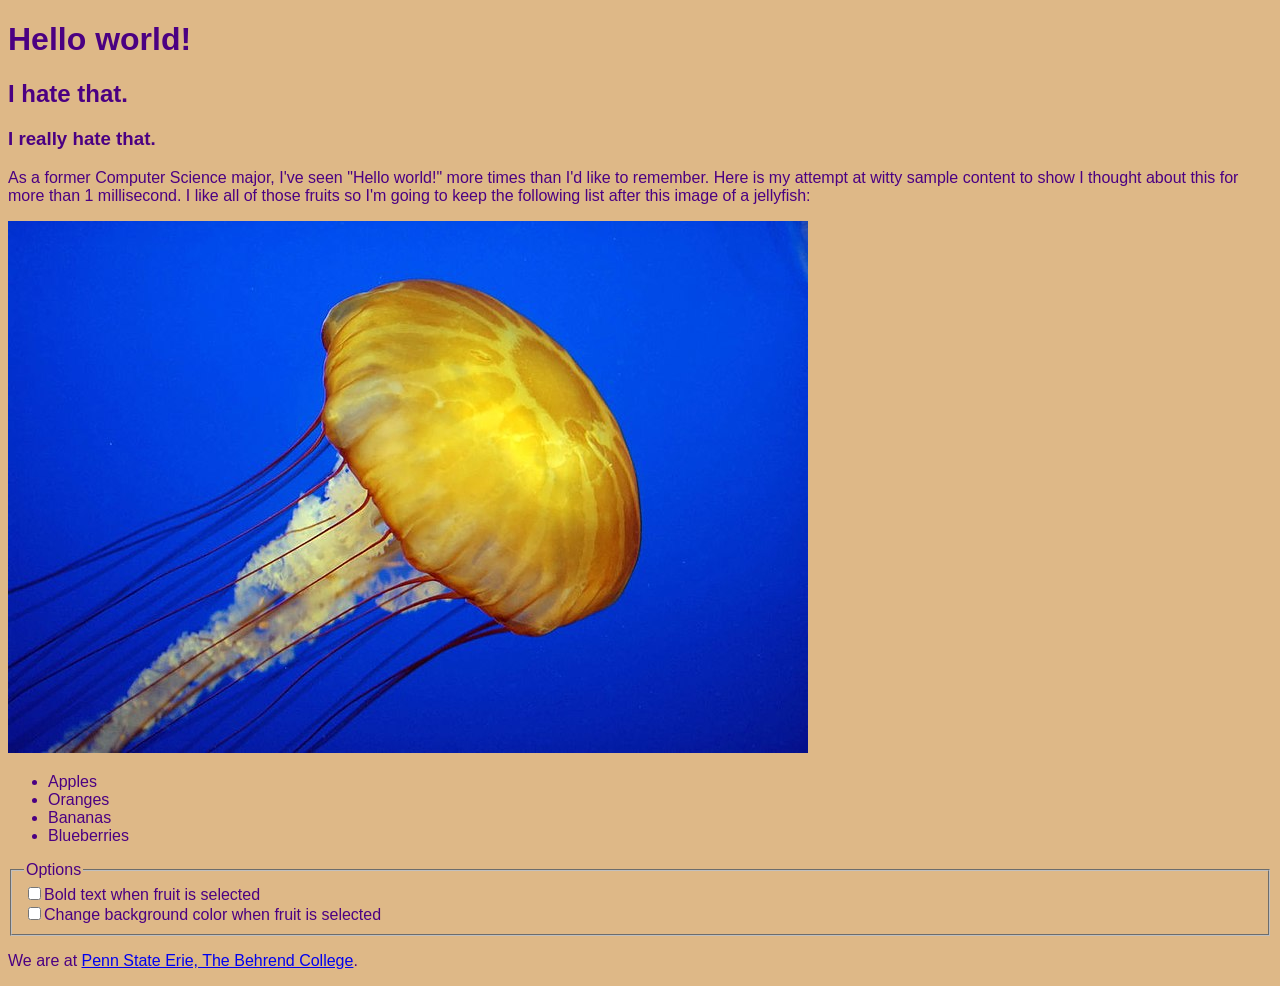
<file: docs/index.html>
<!DOCTYPE html>
<html xmlns="http://www.w3.org/1999/xhtml" lang="en">
    <head>
        <title>Michael Simons</title>
        <meta charset="UTF-8" />
        <meta name="author" content="Michael Simons" />
        <meta name="viewport" content="width=device-width, initial-scale=1.0" />
        <link rel="stylesheet" type="text/css" href="webstyle.css" />
        <script type="text/javascript" src="interact-ver2.js"></script>
    </head>
    <!--This page is published at https://mrs7068.github.io/DIGIT110/ -->
    <body id="body">
        <h1>Hello world!</h1>
        <h2>I hate that.</h2>
        <h3>I really hate that.</h3>
        <p>As a former Computer Science major, I've seen "Hello world!" more times than I'd like to
            remember. Here is my attempt at witty sample content to show I thought about this for
            more than 1 millisecond. I like all of those fruits so I'm going to keep the following
            list after this image of a jellyfish:</p>
        <img src="images/jellyfish.jpg" alt="image of a jellyfish" />
        <!--ebb: When pointing to images in your own repo, always use *relative* file associations: Here we are pointing to an images directory that's in the same
        folder as this HTML file we're editing. And we're going into the images folder to deliver the newt-mosaic4.png file inside. -->
        <ul>
            <li id="li0">Apples</li>
            <li id="li1">Oranges</li>
            <li id="li2">Bananas</li>
            <li id="li3">Blueberries</li>
        </ul>
        <fieldset>
            <legend>Options</legend>
            <label>
                <input type="checkbox" id="boldToggle"/>Bold text when fruit is selected
            </label>
            <br />
            <label>
                <input type="checkbox" id="colorToggle"/>Change background color when fruit is selected
            </label>
        </fieldset>
        <p>We are at <a href="https://behrend.psu.edu/">Penn State Erie, The Behrend
            College</a>.</p>
        <!--ebb: The <a> element above is showing how to make an *absolute* file association with a literal, full website address. 
            Only do this for pointing OUTSIDE your own repo. -->
    </body>
</html>
</file>
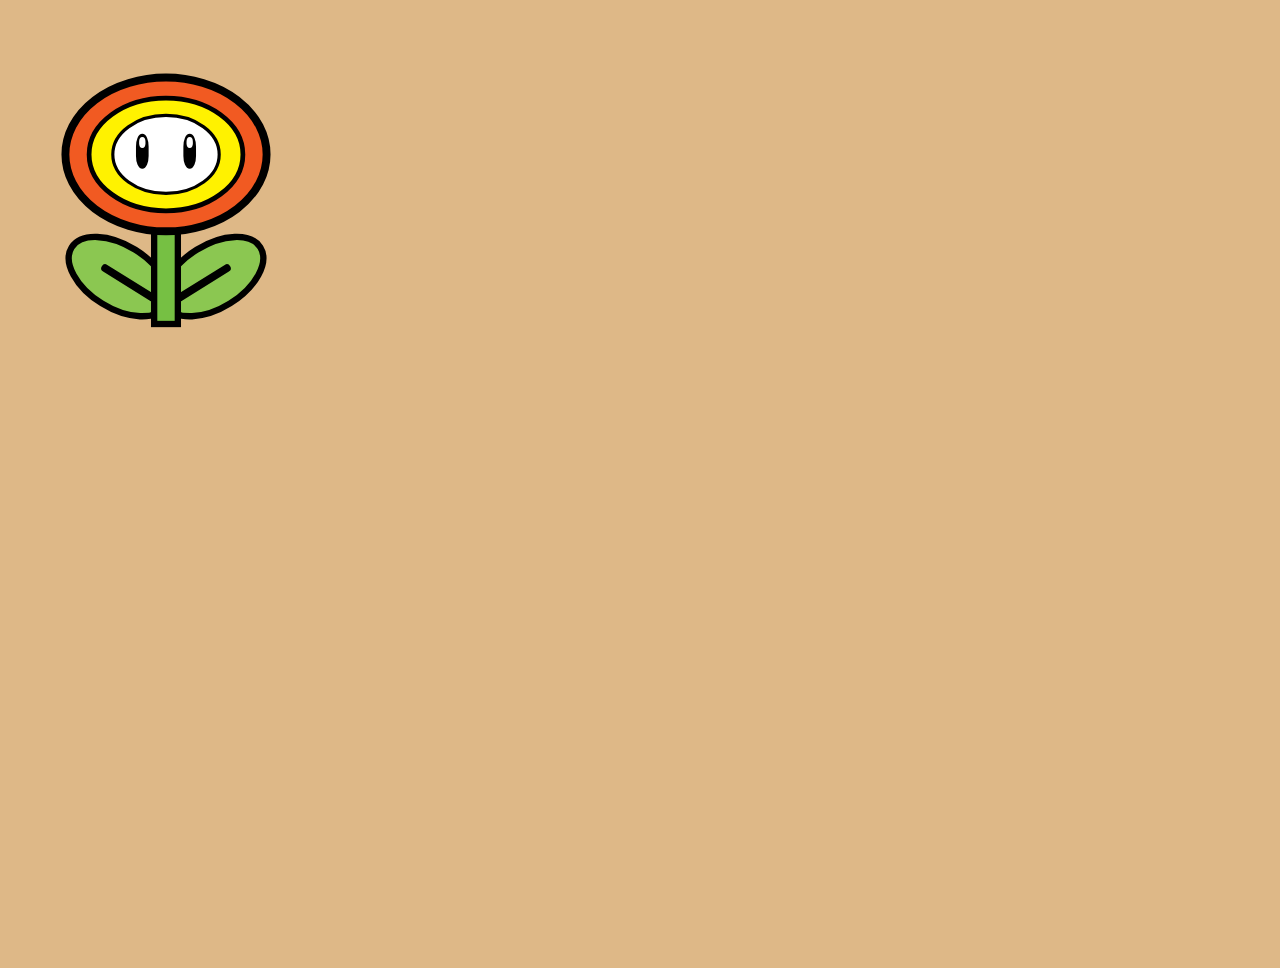
<file: docs/svg.html>
<!DOCTYPE html>
<html>
    <head>
        <meta charset="UTF-8" />
        <meta name="viewport" content="width=device-width, initial-scale=1" />
        <link rel="stylesheet" type="text/css" href="webstyle.css"/>
        <title>My Animated SVG</title>
    </head>
    <body>
        <svg xmlns="http://www.w3.org/2000/svg" viewBox="0 0 800 600">
            <desc>A fire flower from Nintendo's Mario Bros.</desc>
            <g>
                <!--Leaves group left-->
                <g transform="rotate(25 70 170)">
                    <ellipse cx="70" cy="170" rx="35" ry="20" fill="#8BC751" stroke="#000000" stroke-width="4"/>
                    <line x1="100" y1="170" x2="60" y2="170" stroke="#000000" stroke-width="5" stroke-linecap="round"/>
                    <animateTransform attributeName="transform" attributeType="XML" type="rotate" 
                        values="15 70 170; 35 70 170; 15 70 170" dur="3s" repeatCount="indefinite"/>
                </g>
                
                <!--Leaves group right-->
                <g transform="rotate(-25 130 170)">
                    <ellipse cx="130" cy="170" rx="35" ry="20" fill="#8BC751" stroke="#000000" stroke-width="4"/>
                    <line x1="100" y1="170" x2="140" y2="170" stroke="#000000" stroke-width="5" stroke-linecap="round"/>
                    <animateTransform attributeName="transform" attributeType="XML" type="rotate" 
                        values="-15 130 170; -35 130 170; -15 130 170" dur="3s" repeatCount="indefinite"/>
                </g>
                
                <!--Stem-->
                <rect x="92.5" y="115" width="15" height="85" fill="#76C043" stroke="#000000" stroke-width="4"/>
                
                <!--Orange oval (moves up with stem)-->
                <ellipse cx="100" cy="100" rx="60" ry="45" fill="#F15A22" stroke="#000000" stroke-width="5">
                    <animate attributeName="rx" values="60;65;60" dur="2s" repeatCount="indefinite"/>
                    <animate attributeName="ry" values="45;50;45" dur="2s" repeatCount="indefinite"/>
                    <animate attributeName="cy" values="100;90;100" dur="2s" repeatCount="indefinite"/>
                </ellipse>
                
                <!--Yellow oval (moves up with stem)-->
                <ellipse cx="100" cy="100" rx="45" ry="32" fill="#FFF200" stroke="#000000" stroke-width="3">
                    <animate attributeName="rx" values="45;50;45" dur="2s" repeatCount="indefinite"/>
                    <animate attributeName="ry" values="32;37;32" dur="2s" repeatCount="indefinite"/>
                    <animate attributeName="cy" values="100;90;100" dur="2s" repeatCount="indefinite"/>
                </ellipse>
                
                <!--White oval (moves up with stem)-->
                <ellipse cx="100" cy="100" rx="30" ry="21" fill="#FFFFFF" stroke="#000000" stroke-width="2">
                    <animate attributeName="rx" values="30;35;30" dur="2s" repeatCount="indefinite"/>
                    <animate attributeName="ry" values="21;26;21" dur="2s" repeatCount="indefinite"/>
                    <animate attributeName="cy" values="100;90;100" dur="2s" repeatCount="indefinite"/>
                </ellipse>
                
                <!--Eyes (move up with stem)-->
                <rect x="82" y="88" width="6" height="20" rx="7" ry="7" fill="#000000" stroke="#000000" stroke-width="2">
                    <animate attributeName="height" values="20;20;2;20" keyTimes="0;0.95;0.975;1" dur="4s" repeatCount="indefinite"/>
                    <animate attributeName="y" values="88;78;88" dur="2s" repeatCount="indefinite"/>
                </rect>
                <rect x="112" y="88" width="6" height="20" rx="7" ry="7" fill="#000000" stroke="#000000" stroke-width="2">
                    <animate attributeName="height" values="20;20;2;20" keyTimes="0;0.95;0.975;1" dur="4s" repeatCount="indefinite"/>
                    <animate attributeName="y" values="88;78;88" dur="2s" repeatCount="indefinite"/>
                </rect>
                
                <!--Eye highlights (move up with stem)-->
                <rect x="83" y="89" width="4" height="7" rx="3" ry="3" fill="#FFFFFF">
                    <animate attributeName="y" values="89;79;89" dur="2s" repeatCount="indefinite"/>
                </rect>
                <rect x="113" y="89" width="4" height="7" rx="3" ry="3" fill="#FFFFFF">
                    <animate attributeName="y" values="89;79;89" dur="2s" repeatCount="indefinite"/>
                </rect>
            </g>
        </svg>
    </body>
</html>
</file>
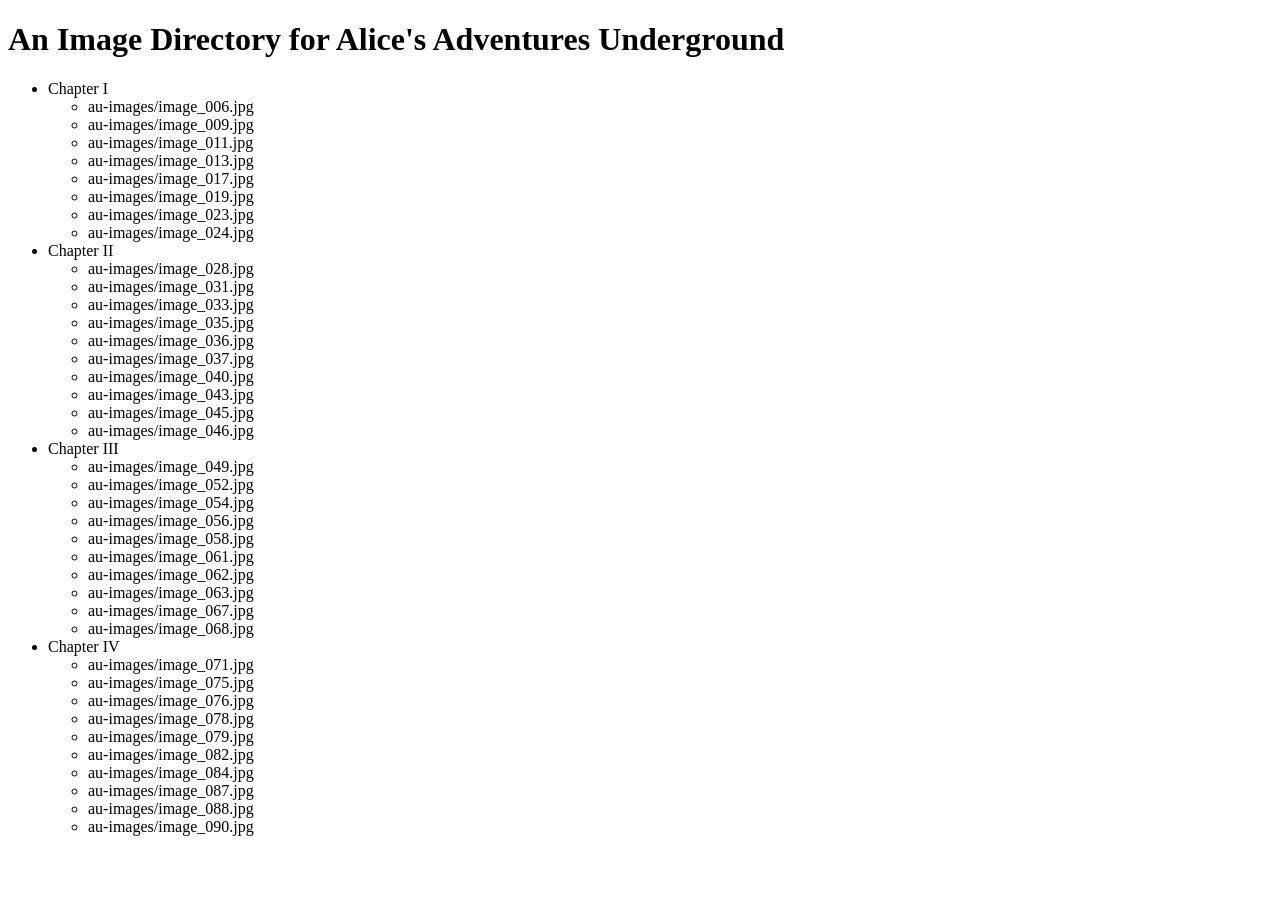
<file: Assignments/05-XSLT/simons_11-08_xslt-02/aliceout.html>
<!DOCTYPE html><html xmlns="http://www.w3.org/1999/xhtml">
   <head>
      <title>Image Directory for Alice's Adventures Underground</title>
   </head>
   <body>
      <h1>An Image Directory for Alice's Adventures Underground</h1>
      <ul class="outerList">
         <li> Chapter I 
            <ul>
               <li>au-images/image_006.jpg</li>
               <li>au-images/image_009.jpg</li>
               <li>au-images/image_011.jpg</li>
               <li>au-images/image_013.jpg</li>
               <li>au-images/image_017.jpg</li>
               <li>au-images/image_019.jpg</li>
               <li>au-images/image_023.jpg</li>
               <li>au-images/image_024.jpg</li>
            </ul>
         </li>
         <li> Chapter II 
            <ul>
               <li>au-images/image_028.jpg</li>
               <li>au-images/image_031.jpg</li>
               <li>au-images/image_033.jpg</li>
               <li>au-images/image_035.jpg</li>
               <li>au-images/image_036.jpg</li>
               <li>au-images/image_037.jpg</li>
               <li>au-images/image_040.jpg</li>
               <li>au-images/image_043.jpg</li>
               <li>au-images/image_045.jpg</li>
               <li>au-images/image_046.jpg</li>
            </ul>
         </li>
         <li> Chapter III 
            <ul>
               <li>au-images/image_049.jpg</li>
               <li>au-images/image_052.jpg</li>
               <li>au-images/image_054.jpg</li>
               <li>au-images/image_056.jpg</li>
               <li>au-images/image_058.jpg</li>
               <li>au-images/image_061.jpg</li>
               <li>au-images/image_062.jpg</li>
               <li>au-images/image_063.jpg</li>
               <li>au-images/image_067.jpg</li>
               <li>au-images/image_068.jpg</li>
            </ul>
         </li>
         <li> Chapter IV 
            <ul>
               <li>au-images/image_071.jpg</li>
               <li>au-images/image_075.jpg</li>
               <li>au-images/image_076.jpg</li>
               <li>au-images/image_078.jpg</li>
               <li>au-images/image_079.jpg</li>
               <li>au-images/image_082.jpg</li>
               <li>au-images/image_084.jpg</li>
               <li>au-images/image_087.jpg</li>
               <li>au-images/image_088.jpg</li>
               <li>au-images/image_090.jpg</li>
            </ul>
         </li>
      </ul>
   </body>
</html>
</file>
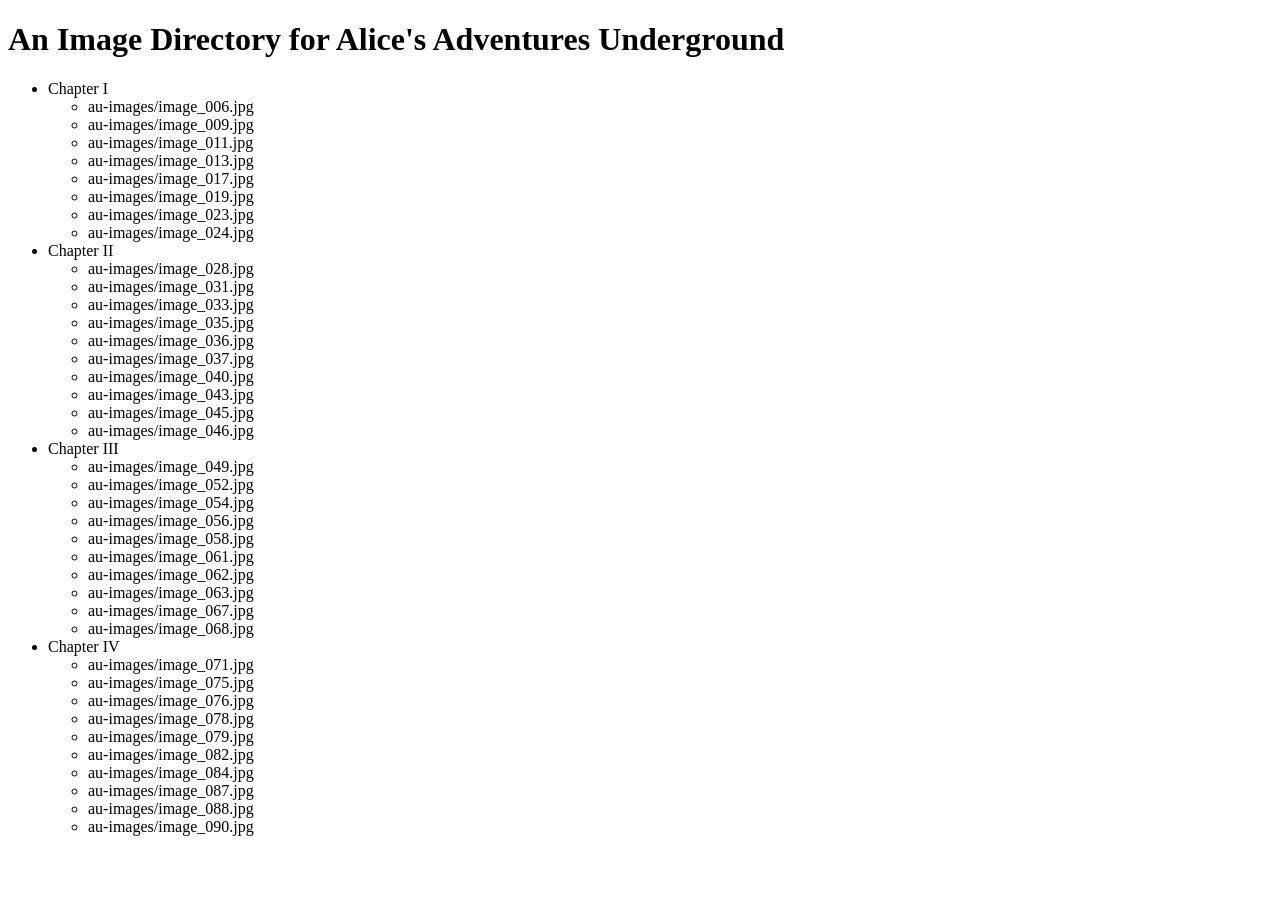
<file: Assignments/05-XSLT/simons_11-08_xslt-02/MYaliceout.html>
<!DOCTYPE html><html xmlns="http://www.w3.org/1999/xhtml">
   <head>
      <title>Image Directory for Alice's Adventures Underground</title>
   </head>
   <body>
      <h1>An Image Directory for Alice's Adventures Underground</h1>
      <ul class="outerList">
         <li> Chapter I 
            <ul class="sublist">
               <li>au-images/image_006.jpg</li>
               <li>au-images/image_009.jpg</li>
               <li>au-images/image_011.jpg</li>
               <li>au-images/image_013.jpg</li>
               <li>au-images/image_017.jpg</li>
               <li>au-images/image_019.jpg</li>
               <li>au-images/image_023.jpg</li>
               <li>au-images/image_024.jpg</li>
            </ul>
         </li>
         <li> Chapter II 
            <ul class="sublist">
               <li>au-images/image_028.jpg</li>
               <li>au-images/image_031.jpg</li>
               <li>au-images/image_033.jpg</li>
               <li>au-images/image_035.jpg</li>
               <li>au-images/image_036.jpg</li>
               <li>au-images/image_037.jpg</li>
               <li>au-images/image_040.jpg</li>
               <li>au-images/image_043.jpg</li>
               <li>au-images/image_045.jpg</li>
               <li>au-images/image_046.jpg</li>
            </ul>
         </li>
         <li> Chapter III 
            <ul class="sublist">
               <li>au-images/image_049.jpg</li>
               <li>au-images/image_052.jpg</li>
               <li>au-images/image_054.jpg</li>
               <li>au-images/image_056.jpg</li>
               <li>au-images/image_058.jpg</li>
               <li>au-images/image_061.jpg</li>
               <li>au-images/image_062.jpg</li>
               <li>au-images/image_063.jpg</li>
               <li>au-images/image_067.jpg</li>
               <li>au-images/image_068.jpg</li>
            </ul>
         </li>
         <li> Chapter IV 
            <ul class="sublist">
               <li>au-images/image_071.jpg</li>
               <li>au-images/image_075.jpg</li>
               <li>au-images/image_076.jpg</li>
               <li>au-images/image_078.jpg</li>
               <li>au-images/image_079.jpg</li>
               <li>au-images/image_082.jpg</li>
               <li>au-images/image_084.jpg</li>
               <li>au-images/image_087.jpg</li>
               <li>au-images/image_088.jpg</li>
               <li>au-images/image_090.jpg</li>
            </ul>
         </li>
      </ul>
   </body>
</html>
</file>
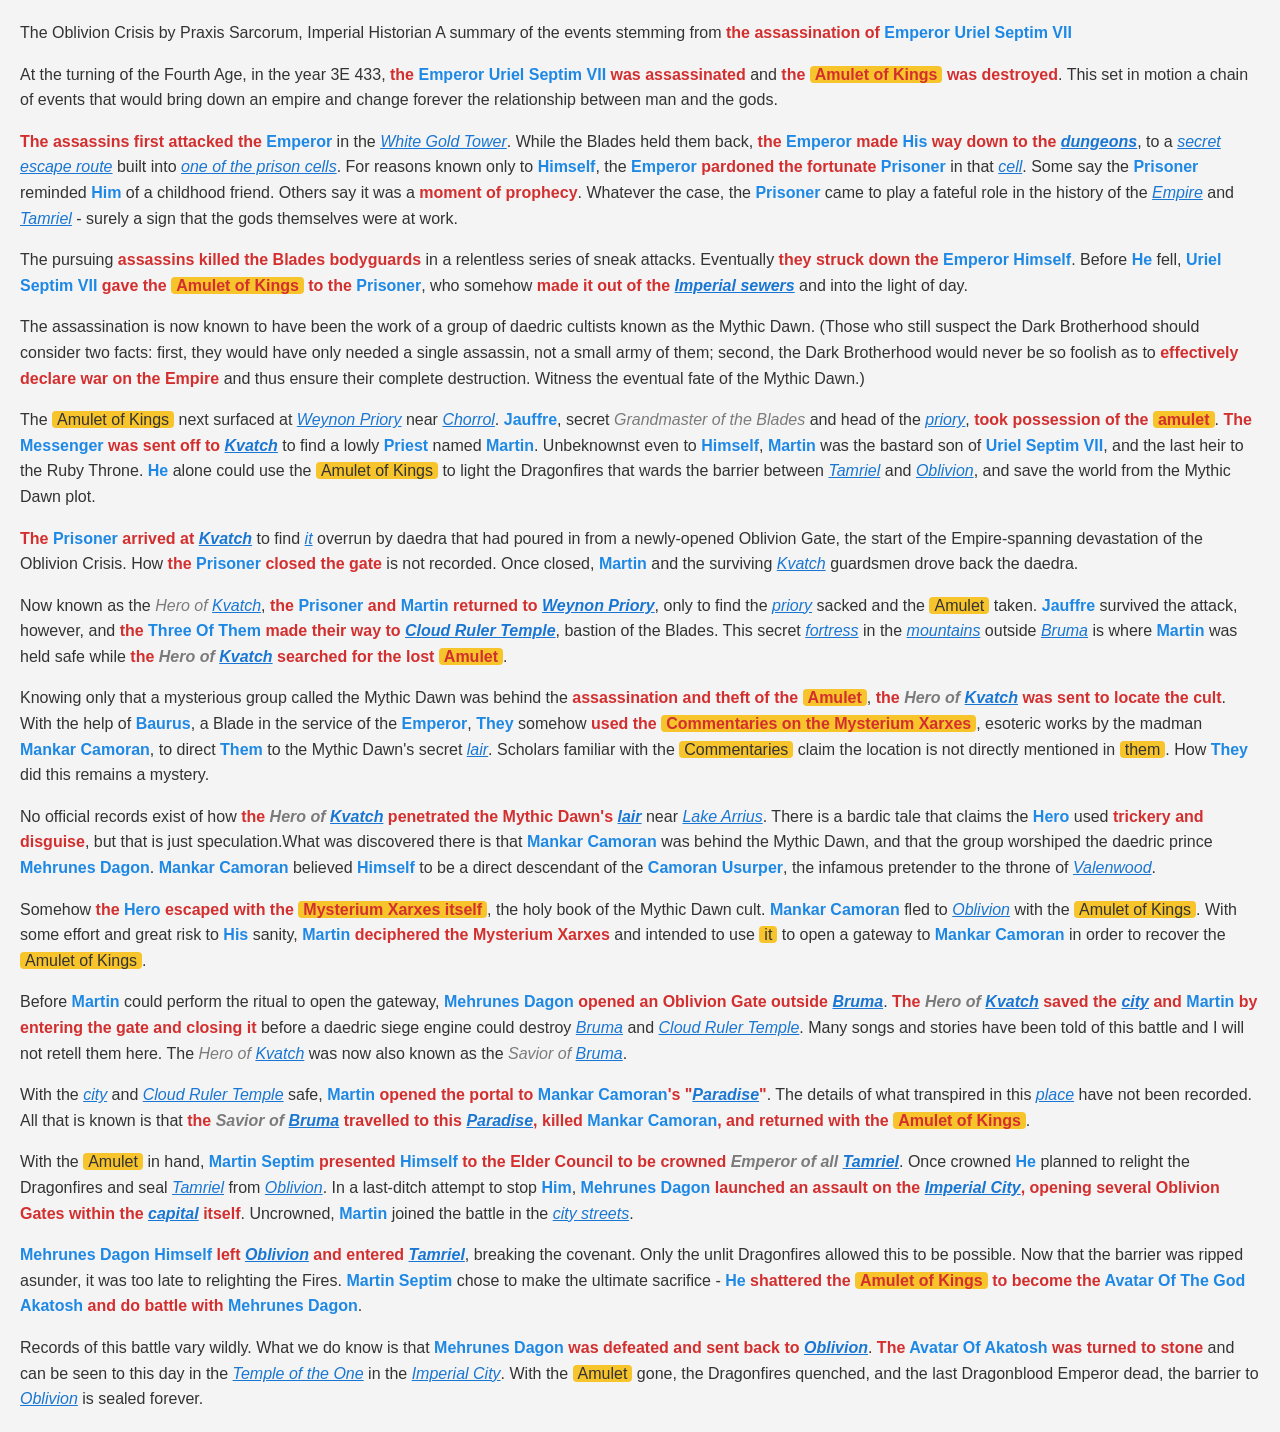
<file: Assignments/05-XSLT/simons_11-13_xslt-03/output.html>
<!DOCTYPE html><html xmlns="http://www.w3.org/1999/xhtml">
   <head>
      <title>Skyrim Legends - Oblivion Crisis</title>
      <link rel="stylesheet" type="text/css" href="style.css"/>
   </head>
   <body>
      
      
      <span class="character"></span>
      <span class="character"></span>
      <span class="character"></span>
      <span class="character"></span>
      <span class="character"></span>
      <span class="character"></span>
      <span class=""></span>
      <span class=""></span>
      <span class=""></span>
      <span class=""></span>
      <span class=""></span>
      
      
      The Oblivion Crisis
      by Praxis Sarcorum, Imperial Historian
      A summary of the events stemming from <strong>the assassination of <span class="character">Emperor Uriel Septim VII</span></strong>
      
      
      
      <p>At the turning of the Fourth Age, in the year 3E 433, <strong>the <span class="character">Emperor Uriel Septim VII</span> was
            assassinated</strong> and <strong>the <span class="QuestItem">Amulet of Kings</span>
            was destroyed</strong>. This set in motion a chain of events that would bring
         down an empire and change forever the relationship between man and the gods.</p>
      
      
      <p><strong>The <span class="evil">assassins</span> first attacked the
            <span class="character">Emperor</span></strong> in the
         <span class="location">White Gold Tower</span>. While the <span class="good">Blades</span> held <span class="evil">them</span> back,
         <strong>the <span class="character">Emperor</span> made <span class="character">his</span> way down to the
            <span class="location">dungeons</span></strong>, to a <span class="location">secret escape
            route</span> built into <span class="location">one of the prison cells</span>. For
         reasons known only to <span class="character">himself</span>, the <span class="character">Emperor</span>
         <strong>pardoned the fortunate <span class="character">prisoner</span></strong> in that <span class="location">cell</span>. Some say the
         <span class="character">prisoner</span> reminded <span class="character">him</span> of a childhood friend. Others say it was a <strong>moment of
            prophecy</strong>. Whatever the case, the <span class="character">prisoner</span> came to play a fateful role in the history of the
         <span class="location">Empire</span> and <span class="location">Tamriel</span> - surely a sign that
         the gods themselves were at work.</p>
      
      
      <p>The pursuing <strong><span class="evil">assassins</span> killed the
            <span class="good">Blades</span> bodyguards</strong> in a relentless
         series of sneak attacks. Eventually <strong><span class="evil">they</span>
            struck down the <span class="character">Emperor</span>
            <span class="character">himself</span></strong>. Before <span class="character">he</span> fell, <strong><span class="character">Uriel Septim VII</span> gave the <span class="QuestItem">Amulet of Kings</span> to
            the <span class="character">prisoner</span></strong>, who somehow
         <strong>made it out of the <span class="location">Imperial sewers</span></strong> and
         into the light of day.</p>
      
      
      <p>The assassination is now known to have been the work of a group of <span class="evil">daedric cultists</span> known as the <span class="evil">Mythic Dawn</span>. (Those who still suspect the <span class="neutral">Dark Brotherhood</span> should consider two facts: first, they would have only
         needed a single assassin, not a small army of them; second, the <span class="neutral">Dark Brotherhood</span> would never be so foolish as to
         <strong>effectively declare war on the Empire</strong> and thus ensure their
         complete destruction. Witness the eventual fate of the <span class="evil">Mythic
            Dawn</span>.)</p>
      
      
      
      
      <p>The <span class="QuestItem">Amulet of Kings</span> next surfaced at <span class="location">Weynon
            Priory</span> near <span class="location">Chorrol</span>. <span class="character">Jauffre</span>, secret <em>Grandmaster of the
            <span class="good">Blades</span></em> and head of the
         <span class="location">priory</span>, <strong>took possession of the
            <span class="QuestItem">amulet</span></strong>. <strong>The <span class="character">messenger</span> was sent off to <span class="location">Kvatch</span></strong> to find a lowly <span class="character">priest</span> named <span class="character">Martin</span>.
         Unbeknownst even to <span class="character">himself</span>, <span class="character">Martin</span> was the bastard son of <span class="character">Uriel Septim VII</span>, and the last heir to the Ruby
         Throne. <span class="character">He</span> alone could use the
         <span class="QuestItem">Amulet of Kings</span> to light the Dragonfires that wards the
         barrier between <span class="location">Tamriel</span> and <span class="location">Oblivion</span>, and save
         the world from the <span class="evil">Mythic Dawn</span> plot.</p>
      
      
      <p><strong>The <span class="character">prisoner</span> arrived at <span class="location">Kvatch</span></strong> to find <span class="location">it</span> overrun by <span class="evil">daedra</span> that had poured in
         from a newly-opened Oblivion Gate, the start of the Empire-spanning devastation of
         the
         Oblivion Crisis. How <strong>the <span class="character">prisoner</span> closed
            the gate</strong> is not recorded. Once closed, <span class="character">Martin</span> and the surviving <span class="location">Kvatch</span>
         <span class="good">guardsmen</span> drove back the <span class="evil">daedra</span>.</p>
      
      
      <p>Now known as the <em>Hero of <span class="location">Kvatch</span></em>, <strong>the <span class="character">prisoner</span> and <span class="character">Martin</span>
            returned to <span class="location">Weynon Priory</span></strong>, only to find the
         <span class="location">priory</span> sacked and the <span class="QuestItem">Amulet</span> taken.
         <span class="character">Jauffre</span> survived the attack, however, and
         <strong>the <span class="character">three of them</span>
            made their way to <span class="location">Cloud Ruler Temple</span></strong>, bastion of
         the <span class="good">Blades</span>. This secret <span class="location">fortress</span> in
         the <span class="location">mountains</span> outside <span class="location">Bruma</span> is
         where <span class="character">Martin</span> was held safe while
         <strong>the <em>Hero of <span class="location">Kvatch</span></em> searched for the lost
            <span class="QuestItem">Amulet</span></strong>.</p>
      
      
      <p>Knowing only that a mysterious group called the <span class="evil">Mythic
            Dawn</span> was behind the <strong>assassination and theft of the
            <span class="QuestItem">Amulet</span></strong>, <strong>the <em>Hero of <span class="location">Kvatch</span></em> was sent to locate
            the <span class="evil">cult</span></strong>. With the help of
         <span class="character">Baurus</span>, a <span class="good">Blade</span> in the
         service of the <span class="character">Emperor</span>, <span class="character">they</span> somehow <strong>used the
            <span class="QuestItem">Commentaries on the Mysterium Xarxes</span></strong>,
         esoteric works by the madman <span class="character">Mankar Camoran</span>,
         to direct <span class="character">them</span> to the <span class="evil">Mythic Dawn</span>'s secret <span class="location">lair</span>. Scholars
         familiar with the <span class="QuestItem">Commentaries</span> claim the location is not directly
         mentioned in <span class="QuestItem">them</span>. How <span class="character">they</span> did this remains a mystery.</p>
      
      
      <p>No official records exist of how <strong>the <em>Hero of
               <span class="location">Kvatch</span></em> penetrated the <span class="evil">Mythic Dawn</span>'s <span class="location">lair</span></strong>
         near <span class="location">Lake Arrius</span>. There is a bardic tale that claims the <span class="character">Hero</span> used <strong>trickery and disguise</strong>, but
         that is just speculation.What was discovered there is that <span class="character">Mankar Camoran</span> was behind the <span class="evil">Mythic Dawn</span>, and that the <span class="evil">group</span> worshiped the daedric prince <span class="character">Mehrunes Dagon</span>. <span class="character">Mankar
            Camoran</span> believed <span class="character">himself</span> to
         be a direct descendant of the <span class="character">Camoran Usurper</span>, the infamous
         pretender to the throne of <span class="location">Valenwood</span>.</p>
      
      
      <p>Somehow <strong>the <span class="character">Hero</span> escaped with the
            <span class="QuestItem">Mysterium Xarxes itself</span></strong>, the holy book of
         the <span class="evil">Mythic Dawn cult</span>. <span class="character">Mankar Camoran</span> fled to <span class="location">Oblivion</span> with the
         <span class="QuestItem">Amulet of Kings</span>. With some effort and great risk to
         <span class="character">his</span> sanity, <strong><span class="character">Martin</span> deciphered the Mysterium
            Xarxes</strong> and intended to use <span class="QuestItem">it</span> to open a gateway
         to <span class="character">Mankar Camoran</span> in order to recover the
         <span class="QuestItem">Amulet of Kings</span>.</p>
      
      
      <p>Before <span class="character">Martin</span> could perform the ritual
         to open the gateway, <strong><span class="character">Mehrunes
               Dagon</span> opened an Oblivion Gate outside <span class="location">Bruma</span></strong>. <strong>The <em>Hero of
               <span class="location">Kvatch</span></em> saved the <span class="location">city</span> and <span class="character">Martin</span>
            by entering the gate and closing it</strong> before a <span class="evil">daedric siege engine</span> could destroy <span class="location">Bruma</span>
         and <span class="location">Cloud Ruler Temple</span>. Many songs and stories have been told of
         this battle and I will not retell them here. The <em>Hero of <span class="location">Kvatch</span></em> was now also known as the <em>Savior of <span class="location">Bruma</span></em>.</p>
      
      
      <p>With the <span class="location">city</span> and <span class="location">Cloud Ruler
            Temple</span> safe, <strong><span class="character">Martin</span>
            opened the portal to <span class="character">Mankar Camoran</span>'s
            "<span class="location">Paradise</span>"</strong>. The details of what transpired in
         this <span class="location">place</span> have not been recorded. All that is known is that
         <strong>the <em>Savior of <span class="location">Bruma</span></em> travelled to this <span class="location">Paradise</span>,
            killed <span class="character">Mankar Camoran</span>, and returned with
            the <span class="QuestItem">Amulet of Kings</span></strong>.</p>
      
      
      <p>With the <span class="QuestItem">Amulet</span> in hand, <strong><span class="character">Martin Septim</span> presented <span class="character">himself</span> to the <span class="good">Elder
               Council</span> to be crowned <em>Emperor of all
               <span class="location">Tamriel</span></em></strong>. Once crowned <span class="character">he</span> planned to relight the Dragonfires and seal
         <span class="location">Tamriel</span> from <span class="location">Oblivion</span>. In a last-ditch
         attempt to stop <span class="character">him</span>, <strong><span class="character">Mehrunes Dagon</span> launched an assault on the
            <span class="location">Imperial City</span>, opening several Oblivion Gates
            within the <span class="location">capital</span> itself</strong>. Uncrowned,
         <span class="character">Martin</span> joined the battle in the <span class="location">city streets</span>.</p>
      
      
      <p><strong><span class="character">Mehrunes Dagon himself</span>
            left <span class="location">Oblivion</span> and entered
            <span class="location">Tamriel</span></strong>, breaking the covenant. Only the unlit
         Dragonfires allowed this to be possible. Now that the barrier was ripped asunder,
         it was
         too late to relighting the Fires. <span class="character">Martin
            Septim</span> chose to make the ultimate sacrifice - <strong><span class="character">he</span> shattered the <span class="QuestItem">Amulet of
               Kings</span> to become the <span class="character">avatar of the god
               Akatosh</span> and do battle with <span class="character">Mehrunes
               Dagon</span></strong>.</p>
      
      
      <p>Records of this battle vary wildly. What we do know is that
         <strong><span class="character">Mehrunes Dagon</span> was
            defeated and sent back to <span class="location">Oblivion</span></strong>.
         <strong>The <span class="character">avatar of Akatosh</span> was
            turned to stone</strong> and can be seen to this day in the <span class="location">Temple of
            the One</span> in the <span class="location">Imperial City</span>. With the
         <span class="QuestItem">Amulet</span> gone, the Dragonfires quenched, and the last
         Dragonblood Emperor dead, the barrier to <span class="location">Oblivion</span> is sealed
         forever.</p>
      
      </body>
</html>
</file>
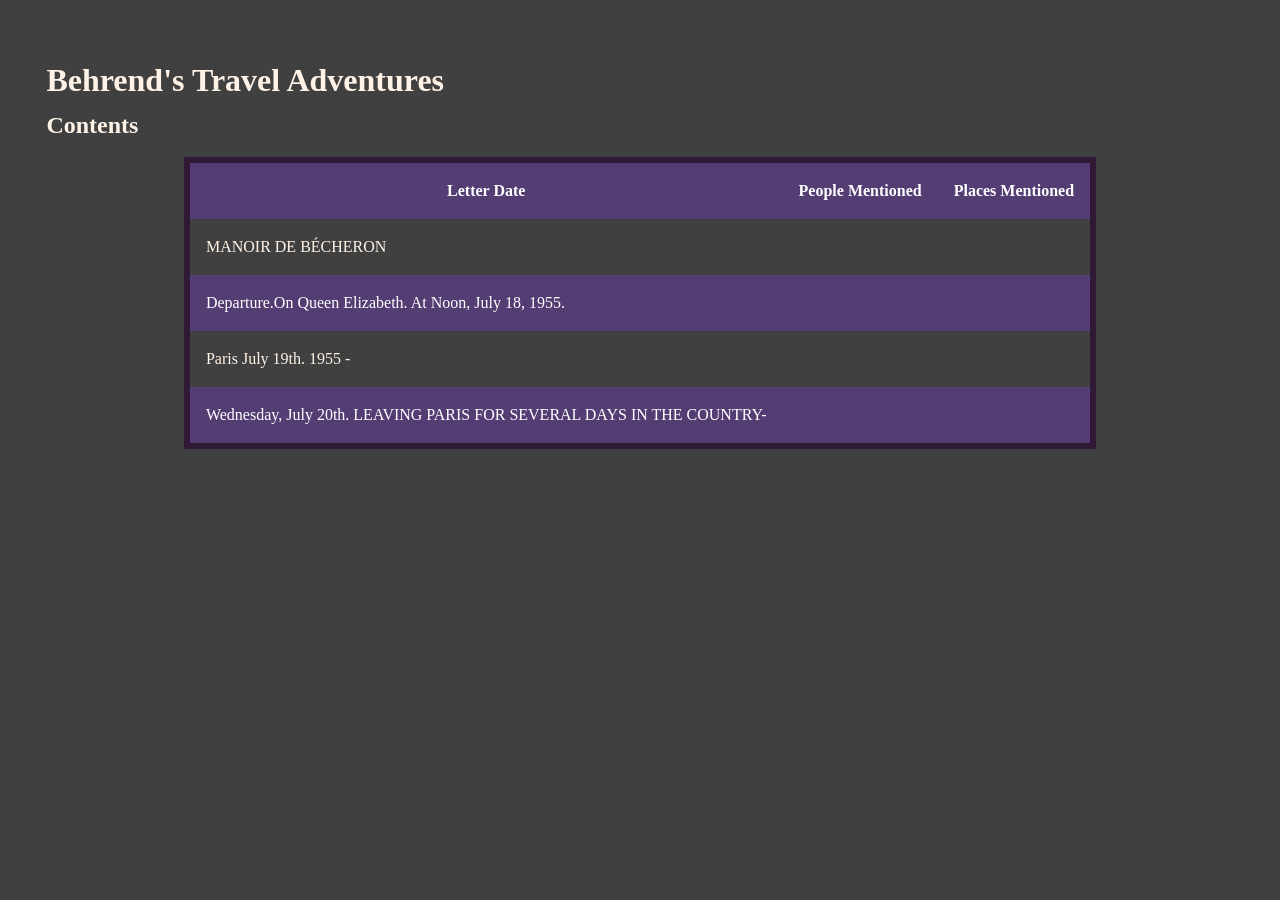
<file: Assignments/05-XSLT/simons_11-18_xslt-04/web-out/lettersOut.html>
<!DOCTYPE html><html xmlns="http://www.w3.org/1999/xhtml">
   <head>
      <title>Behrend Travel Letters</title>
      <meta name="viewport" content="width=device-width, initial-scale=1.0"/>
      <link rel="stylesheet" type="text/css" href="style.css"/>
   </head>
   <body>
      <h1>Behrend's Travel Adventures</h1>
      <section id="toc">
         <h2>Contents</h2>
         <table>
            <tr>
               <th>Letter Date</th>
               <th>People Mentioned</th>
               <th>Places Mentioned</th>
            </tr>
            <tr>
               <td>MANOIR DE BÉCHERON</td>
               <td></td>
               <td></td>
            </tr>
            <tr>
               <td>Departure.On Queen Elizabeth. At Noon, July 18, 1955.</td>
               <td></td>
               <td></td>
            </tr>
            <tr>
               <td>Paris July 19th. 1955 - </td>
               <td></td>
               <td></td>
            </tr>
            <tr>
               <td>Wednesday, July 20th. LEAVING PARIS FOR SEVERAL DAYS IN THE COUNTRY-
                  </td>
               <td></td>
               <td></td>
            </tr>
         </table>
      </section>
      <section id="fulltext">
         <section class="readingView"></section>
         <section class="readingView"></section>
         <section class="readingView"></section>
         <section class="readingView"></section>
      </section>
   </body>
</html>
</file>
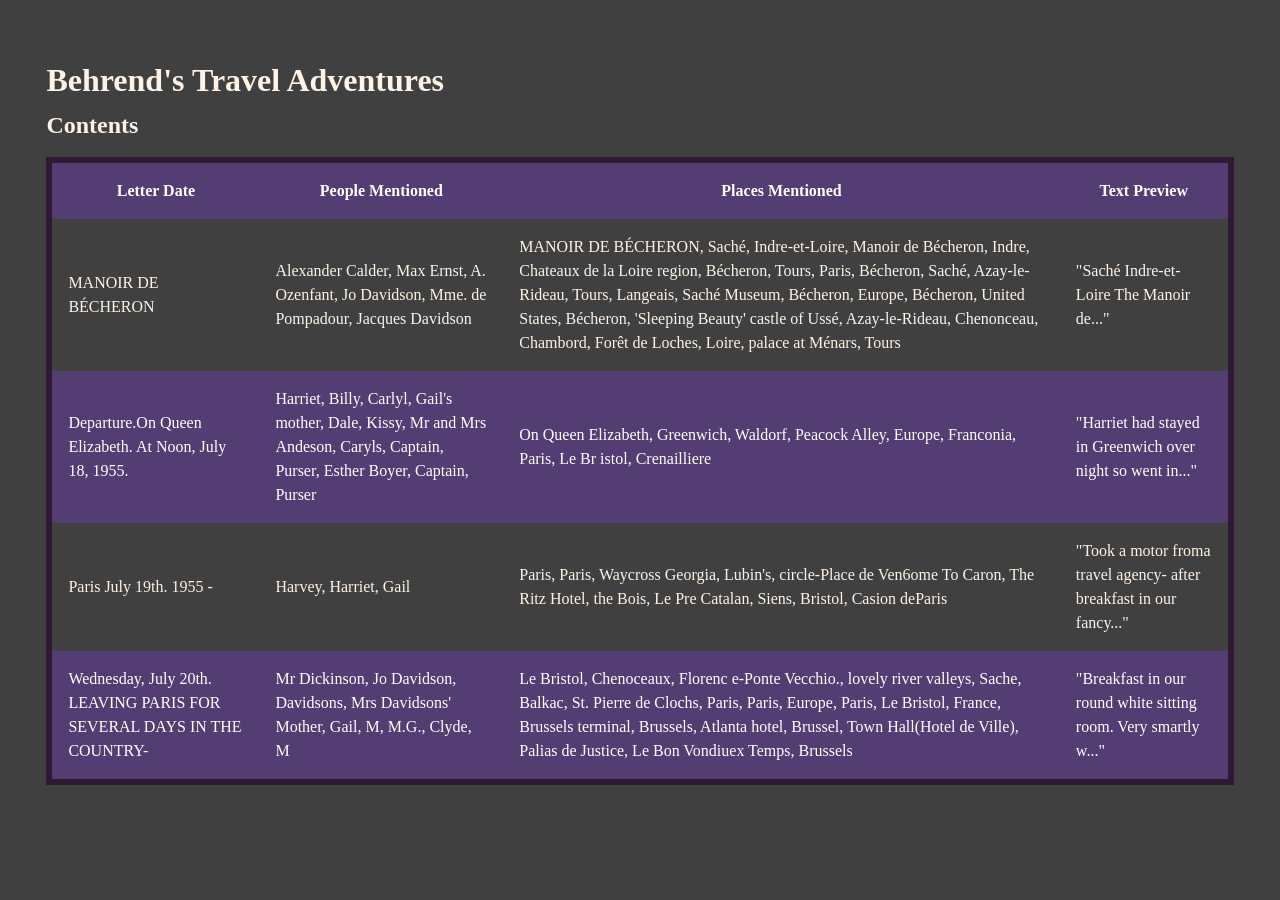
<file: Assignments/05-XSLT/simons_11-18_xslt-04/web-out/MYlettersOut.html>
<!DOCTYPE html><html xmlns="http://www.w3.org/1999/xhtml">
   <head>
      <title>Behrend Travel Letters</title>
      <meta name="viewport" content="width=device-width, initial-scale=1.0"/>
      <link rel="stylesheet" type="text/css" href="style.css"/>
   </head>
   <body>
      <h1>Behrend's Travel Adventures</h1>
      <section id="toc">
         <h2>Contents</h2>
         <table>
            <tr>
               <th>Letter Date</th>
               <th>People Mentioned</th>
               <th>Places Mentioned</th>
               <th>Text Preview</th>
            </tr>
            <tr>
               <td>MANOIR DE BÉCHERON</td>
               <td>Alexander Calder, Max 
                  Ernst, A. Ozenfant, Jo Davidson, Mme. de Pompadour, Jacques Davidson</td>
               <td>MANOIR DE BÉCHERON, Saché, Indre-et-Loire, Manoir de Bécheron, Indre, Chateaux de
                  la Loire region, Bécheron, Tours, Paris, Bécheron, Saché, Azay-le-Rideau, Tours, Langeais,
                  Saché Museum, Bécheron, Europe, Bécheron, United States, Bécheron, 'Sleeping Beauty'
                  castle of Ussé, Azay-le-Rideau, Chenonceau, Chambord, Forêt de Loches, Loire, palace
                  at Ménars, Tours</td>
               <td>"Saché Indre-et-Loire The Manoir de..."</td>
            </tr>
            <tr>
               <td>Departure.On Queen Elizabeth. At Noon, July 18, 1955.</td>
               <td>Harriet, Billy, Carlyl, Gail's mother, Dale, Kissy, Mr and Mrs Andeson, Caryls, Captain,
                  Purser, Esther Boyer, Captain, Purser</td>
               <td>On Queen Elizabeth, Greenwich, Waldorf, Peacock Alley, Europe, Franconia, Paris, Le
                  Br istol, Crenailliere</td>
               <td>"Harriet had stayed in Greenwich over night so went in..."</td>
            </tr>
            <tr>
               <td>Paris July 19th. 1955 - </td>
               <td>Harvey, Harriet, Gail</td>
               <td>Paris, Paris, Waycross Georgia, Lubin's, circle-Place
                  de Ven6ome To Caron, The Ritz Hotel, the Bois, Le Pre Catalan, Siens, Bristol, Casion
                  deParis</td>
               <td>"Took a motor froma travel agency- after breakfast in our fancy..."</td>
            </tr>
            <tr>
               <td>Wednesday, July 20th. LEAVING PARIS FOR SEVERAL DAYS IN THE COUNTRY-
                  </td>
               <td>Mr Dickinson, Jo Davidson, Davidsons, Mrs Davidsons' Mother, Gail, M, M.G., Clyde,
                  M</td>
               <td>Le
                  Bristol, Chenoceaux, Florenc
                  e-Ponte Vecchio., lovely river valleys, Sache, Balkac, St. Pierre
                  de Clochs, Paris, Paris, Europe, Paris, Le Bristol, France, Brussels terminal, Brussels,
                  Atlanta
                  hotel, Brussel, Town Hall(Hotel de Ville), Palias de Justice, Le Bon Vondiuex Temps,
                  Brussels</td>
               <td>"Breakfast in our round white sitting room. Very smartly w..."</td>
            </tr>
         </table>
      </section>
      <section id="fulltext">
         <section class="readingView"></section>
         <section class="readingView"></section>
         <section class="readingView"></section>
         <section class="readingView"></section>
      </section>
   </body>
</html>
</file>
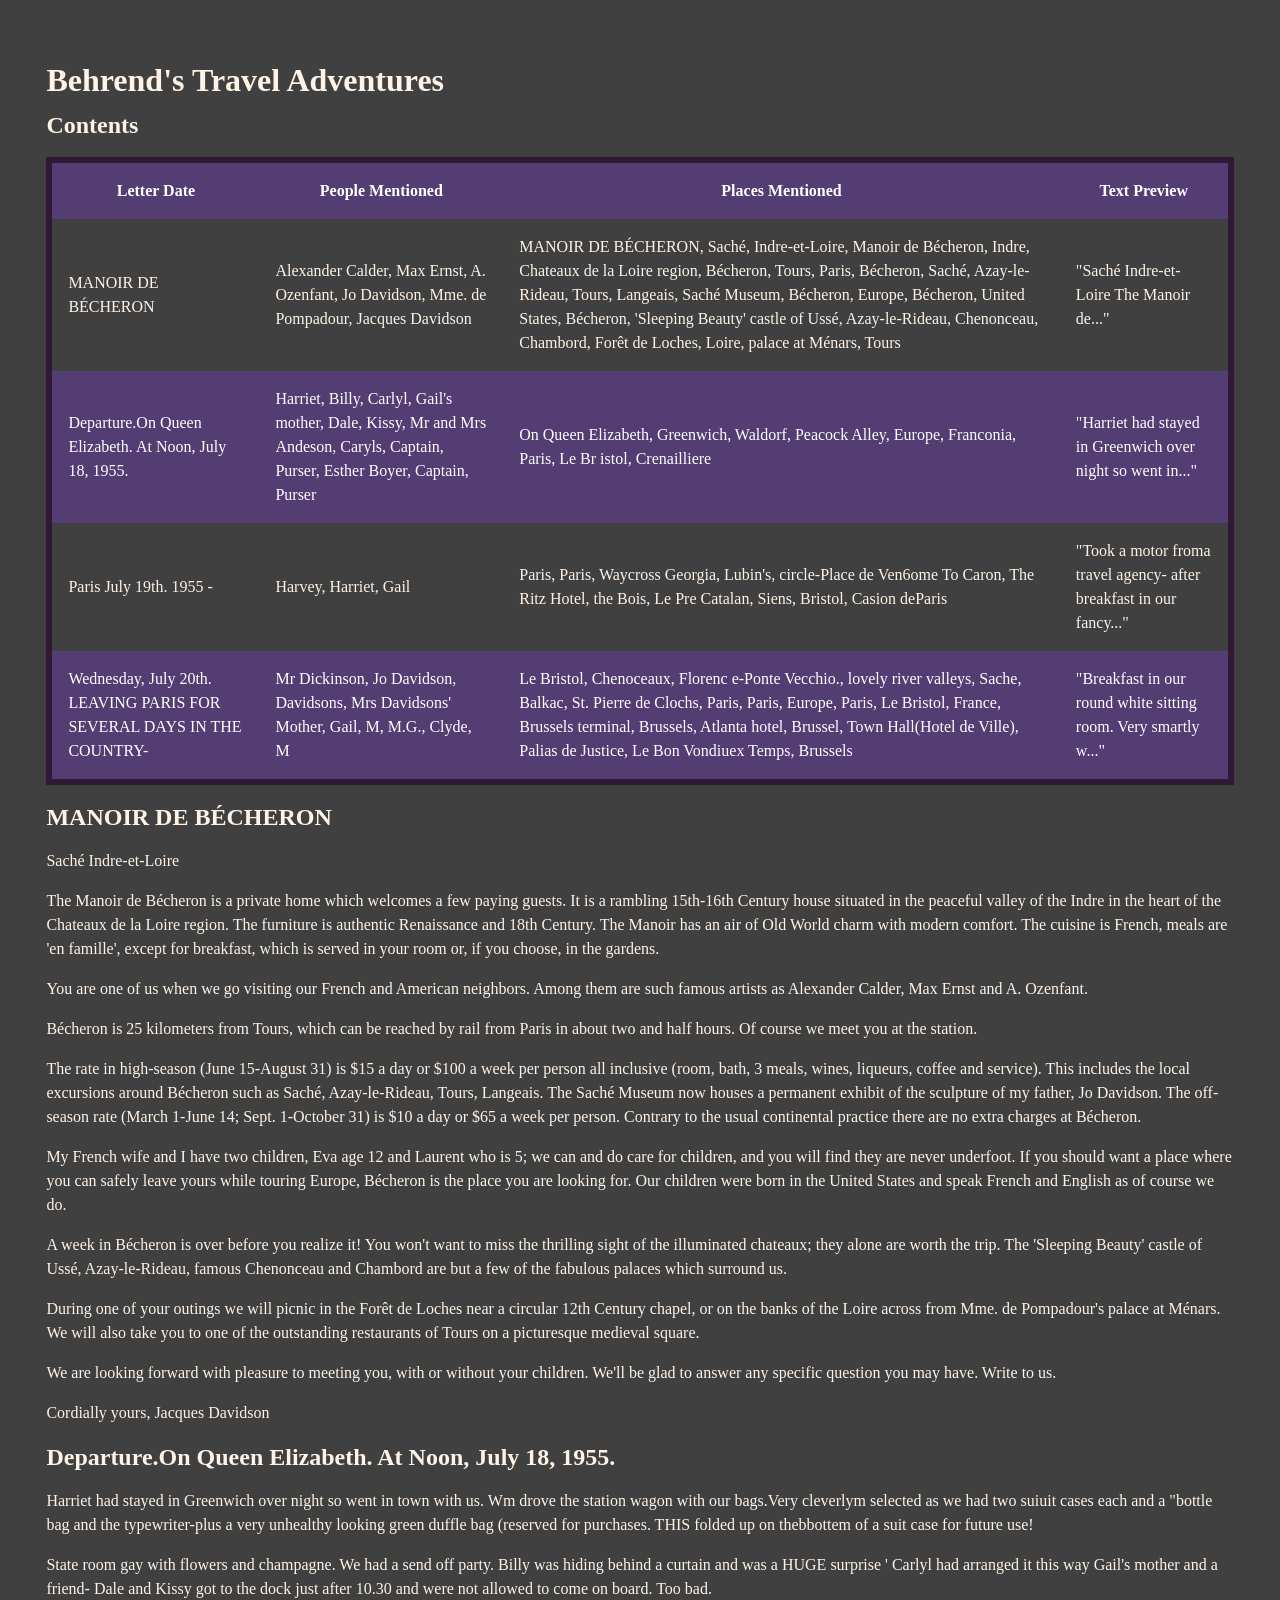
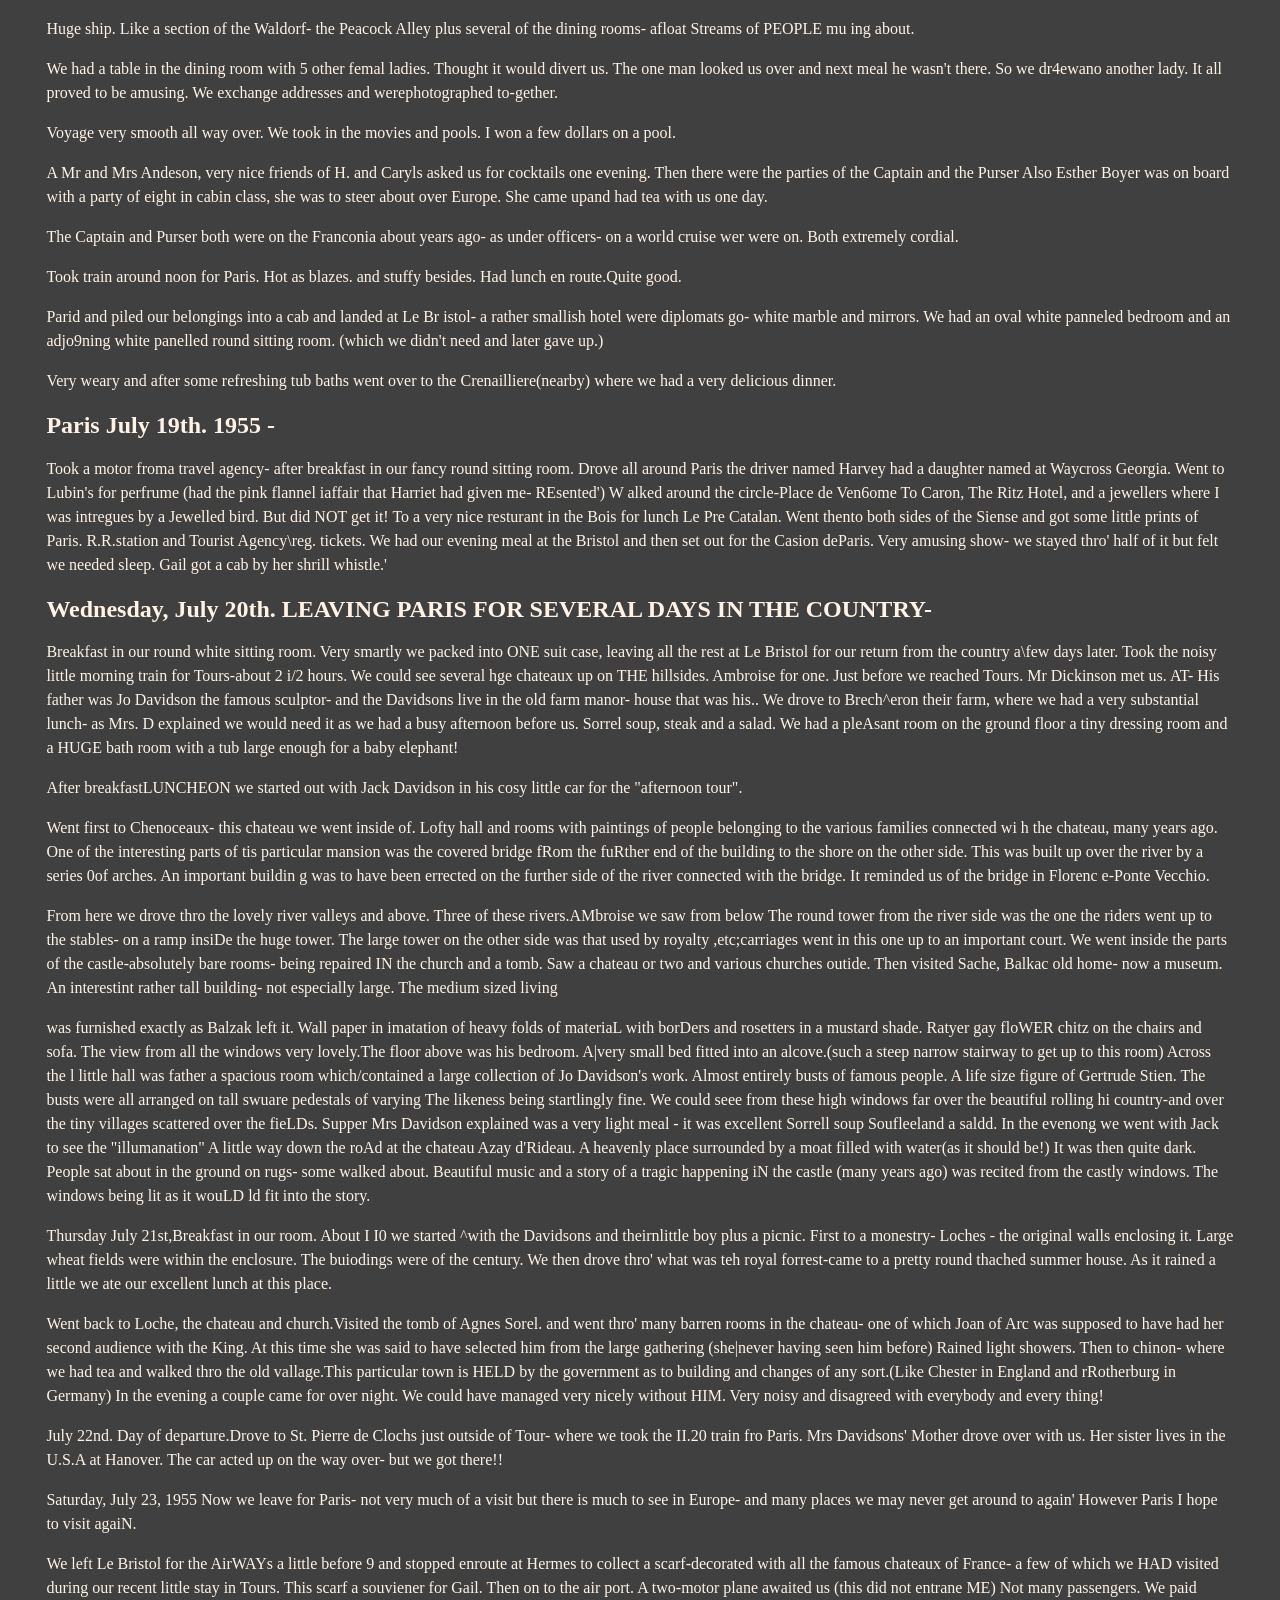
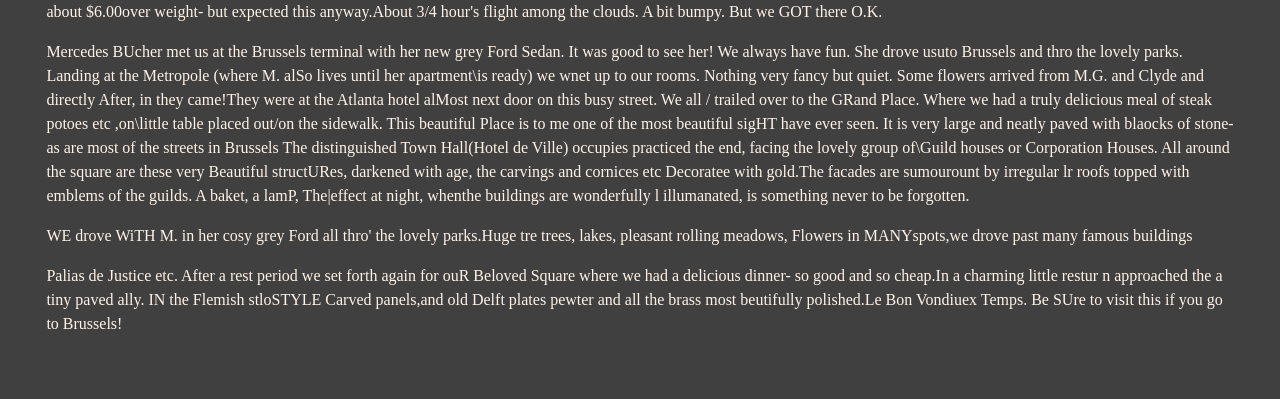
<file: Assignments/05-XSLT/simons_11-20_xslt-05/web-out/MYlettersOut.html>
<!DOCTYPE html><html xmlns="http://www.w3.org/1999/xhtml">
   <head>
      <title>Behrend Travel Letters</title>
      <meta name="viewport" content="width=device-width, initial-scale=1.0"/>
      <link rel="stylesheet" type="text/css" href="style.css"/>
   </head>
   <body>
      <h1>Behrend's Travel Adventures</h1>
      <section id="toc">
         <h2>Contents</h2>
         <table>
            <tr>
               <th>Letter Date</th>
               <th>People Mentioned</th>
               <th>Places Mentioned</th>
               <th>Text Preview</th>
            </tr>
            <tr>
               <td><a>MANOIR DE BÉCHERON</a></td>
               <td>Alexander Calder, Max 
                  Ernst, A. Ozenfant, Jo Davidson, Mme. de Pompadour, Jacques Davidson</td>
               <td>MANOIR DE BÉCHERON, Saché, Indre-et-Loire, Manoir de Bécheron, Indre, Chateaux de
                  la Loire region, Bécheron, Tours, Paris, Bécheron, Saché, Azay-le-Rideau, Tours, Langeais,
                  Saché Museum, Bécheron, Europe, Bécheron, United States, Bécheron, 'Sleeping Beauty'
                  castle of Ussé, Azay-le-Rideau, Chenonceau, Chambord, Forêt de Loches, Loire, palace
                  at Ménars, Tours</td>
               <td>"Saché Indre-et-Loire The Manoir de..."</td>
            </tr>
            <tr>
               <td><a>Departure.On Queen Elizabeth. At Noon, July 18, 1955.</a></td>
               <td>Harriet, Billy, Carlyl, Gail's mother, Dale, Kissy, Mr and Mrs Andeson, Caryls, Captain,
                  Purser, Esther Boyer, Captain, Purser</td>
               <td>On Queen Elizabeth, Greenwich, Waldorf, Peacock Alley, Europe, Franconia, Paris, Le
                  Br istol, Crenailliere</td>
               <td>"Harriet had stayed in Greenwich over night so went in..."</td>
            </tr>
            <tr>
               <td><a>Paris July 19th. 1955 - </a></td>
               <td>Harvey, Harriet, Gail</td>
               <td>Paris, Paris, Waycross Georgia, Lubin's, circle-Place
                  de Ven6ome To Caron, The Ritz Hotel, the Bois, Le Pre Catalan, Siens, Bristol, Casion
                  deParis</td>
               <td>"Took a motor froma travel agency- after breakfast in our fancy..."</td>
            </tr>
            <tr>
               <td><a>Wednesday, July 20th. LEAVING PARIS FOR SEVERAL DAYS IN THE COUNTRY-
                     </a></td>
               <td>Mr Dickinson, Jo Davidson, Davidsons, Mrs Davidsons' Mother, Gail, M, M.G., Clyde,
                  M</td>
               <td>Le
                  Bristol, Chenoceaux, Florenc
                  e-Ponte Vecchio., lovely river valleys, Sache, Balkac, St. Pierre
                  de Clochs, Paris, Paris, Europe, Paris, Le Bristol, France, Brussels terminal, Brussels,
                  Atlanta
                  hotel, Brussel, Town Hall(Hotel de Ville), Palias de Justice, Le Bon Vondiuex Temps,
                  Brussels</td>
               <td>"Breakfast in our round white sitting room. Very smartly w..."</td>
            </tr>
         </table>
      </section>
      <section id="fulltext">
         <section class="readingView">
            <h2>MANOIR DE BÉCHERON</h2>
            <div class="letterText">
               <p>
                  <p>Saché Indre-et-Loire</p>
                  <p>The Manoir de Bécheron is a private home which welcomes a few paying guests. It is
                     a rambling 15th-16th Century house situated in the peaceful valley of the Indre in
                     the heart of the Chateaux de la Loire region. The furniture is authentic Renaissance
                     and 18th Century. The Manoir has an air of Old World charm with modern comfort. The
                     cuisine is French, meals are 'en famille', except for breakfast, which is served in
                     your room or, if you choose, in the gardens.</p>
                  <p>You are one of us when we go visiting our French and American neighbors. Among them
                     are such famous artists as Alexander Calder, Max Ernst and A. Ozenfant.</p>
                  <p>Bécheron is 25 kilometers from Tours, which can be reached by rail from Paris in about
                     two and half hours. Of course we meet you at the station.</p>
                  <p>The rate in high-season (June 15-August 31) is $15 a day or $100 a week per person
                     all inclusive (room, bath, 3 meals, wines, liqueurs, coffee and service). This includes
                     the local excursions around Bécheron such as Saché, Azay-le-Rideau, Tours, Langeais.
                     The Saché Museum now houses a permanent exhibit of the sculpture of my father, Jo
                     Davidson. The off-season rate (March 1-June 14; Sept. 1-October 31) is $10 a day or
                     $65 a week per person. Contrary to the usual continental practice there are no extra
                     charges at Bécheron.</p>
                  <p>My French wife and I have two children, Eva age 12 and Laurent who is 5; we can and
                     do care for children, and you will find they are never underfoot. If you should want
                     a place where you can safely leave yours while touring Europe, Bécheron is the place
                     you are looking for. Our children were born in the United States and speak French
                     and English as of course we do.</p>
                  <p>A week in Bécheron is over before you realize it! You won't want to miss the thrilling
                     sight of the illuminated chateaux; they alone are worth the trip. The 'Sleeping Beauty'
                     castle of Ussé, Azay-le-Rideau, famous Chenonceau and Chambord are but a few of the
                     fabulous palaces which surround us.</p>
                  <p>During one of your outings we will picnic in the Forêt de Loches near a circular 12th
                     Century chapel, or on the banks of the Loire across from Mme. de Pompadour's palace
                     at Ménars. We will also take you to one of the outstanding restaurants of Tours on
                     a picturesque medieval square.</p>
                  <p>We are looking forward with pleasure to meeting you, with or without your children.
                     We'll be glad to answer any specific question you may have. Write to us.</p>
                  <p>Cordially yours, Jacques Davidson</p>
               </p>
            </div>
         </section>
         <section class="readingView">
            <h2>Departure.On Queen Elizabeth. At Noon, July 18, 1955.</h2>
            <div class="letterText">
               <p>
                  <p>Harriet had stayed in Greenwich over night so went in town with us. Wm drove the station
                     wagon with our bags.Very cleverlym selected as we had two suiuit cases each and a
                     "bottle bag and the typewriter-plus a very unhealthy looking green duffle bag (reserved
                     for purchases. THIS folded up on thebbottem of a suit case for future use!</p>
                  <p>State room gay with flowers and champagne. We had a send off party. Billy was hiding
                     behind a curtain and was a HUGE surprise ' Carlyl had arranged it this way Gail's
                     mother and a friend- Dale and Kissy got to the dock just after 10.30 and were not
                     allowed to come on board. Too bad.</p>
                  <p>Huge ship. Like a section of the Waldorf- the Peacock Alley plus several of the dining
                     rooms- afloat Streams of PEOPLE mu ing about.</p>
                  <p>We had a table in the dining room with 5 other femal ladies. Thought it would divert
                     us. The one man looked us over and next meal he wasn't there. So we dr4ewano another
                     lady. It all proved to be amusing. We exchange addresses and werephotographed to-gether.</p>
                  <p>Voyage very smooth all way over. We took in the movies and pools. I won a few dollars
                     on a pool.</p>
                  <p>A Mr and Mrs Andeson, very nice friends of H. and Caryls asked us for cocktails one
                     evening. Then there were the parties of the Captain and the Purser Also Esther Boyer
                     was on board with a party of eight in cabin class, she was to steer about over Europe.
                     She came upand had tea with us one day.</p>
                  <p>The Captain and Purser both were on the Franconia about years ago- as under officers-
                     on a world cruise wer were on. Both extremely cordial.</p>
                  <p>Took train around noon for Paris. Hot as blazes. and stuffy besides. Had lunch en
                     route.Quite good.</p>
                  <p>Parid and piled our belongings into a cab and landed at Le Br istol- a rather smallish
                     hotel were diplomats go- white marble and mirrors. We had an oval white panneled bedroom
                     and an adjo9ning white panelled round sitting room. (which we didn't need and later
                     gave up.)</p>
                  <p>Very weary and after some refreshing tub baths went over to the Crenailliere(nearby)
                     where we had a very delicious dinner.</p>
               </p>
            </div>
         </section>
         <section class="readingView">
            <h2>Paris July 19th. 1955 - </h2>
            <div class="letterText">
               <p>
                  <p>Took a motor froma travel agency- after breakfast in our fancy round sitting room.
                     Drove all around Paris the driver named Harvey had a daughter named at Waycross Georgia.
                     Went to Lubin's for perfrume (had the pink flannel iaffair that Harriet had given
                     me- REsented') W alked around the circle-Place de Ven6ome To Caron, The Ritz Hotel,
                     and a jewellers where I was intregues by a Jewelled bird. But did NOT get it! To a
                     very nice resturant in the Bois for lunch Le Pre Catalan. Went thento both sides of
                     the Siense and got some little prints of Paris. R.R.station and Tourist Agency\reg.
                     tickets. We had our evening meal at the Bristol and then set out for the Casion deParis.
                     Very amusing show- we stayed thro' half of it but felt we needed sleep. Gail got a
                     cab by her shrill whistle.'</p>
               </p>
            </div>
         </section>
         <section class="readingView">
            <h2>Wednesday, July 20th. LEAVING PARIS FOR SEVERAL DAYS IN THE COUNTRY-
               </h2>
            <div class="letterText">
               <p>
                  <p>Breakfast in our round white sitting room. Very smartly we packed into ONE suit case,
                     leaving all the rest at Le Bristol for our return from the country a\few days later.
                     Took the noisy little morning train for Tours-about 2 i/2 hours. We could see several
                     hge chateaux up on THE hillsides. Ambroise for one. Just before we reached Tours.
                     Mr Dickinson met us. AT- His father was Jo Davidson the famous sculptor- and the Davidsons
                     live in the old farm manor- house that was his.. We drove to Brech^eron their farm,
                     where we had a very substantial lunch- as Mrs. D explained we would need it as we
                     had a busy afternoon before us. Sorrel soup, steak and a salad. We had a pleAsant
                     room on the ground floor a tiny dressing room and a HUGE bath room with a tub large
                     enough for a baby elephant!</p>
                  <p>After breakfastLUNCHEON we started out with Jack Davidson in his cosy little car for
                     the "afternoon tour".</p>
                  <p>Went first to Chenoceaux- this chateau we went inside of. Lofty hall and rooms with
                     paintings of people belonging to the various families connected wi h the chateau,
                     many years ago. One of the interesting parts of tis particular mansion was the covered
                     bridge fRom the fuRther end of the building to the shore on the other side. This was
                     built up over the river by a series 0of arches. An important buildin g was to have
                     been errected on the further side of the river connected with the bridge. It reminded
                     us of the bridge in Florenc e-Ponte Vecchio.</p>
                  <p>From here we drove thro the lovely river valleys and above. Three of these rivers.AMbroise
                     we saw from below The round tower from the river side was the one the riders went
                     up to the stables- on a ramp insiDe the huge tower. The large tower on the other side
                     was that used by royalty ,etc;carriages went in this one up to an important court.
                     We went inside the parts of the castle-absolutely bare rooms- being repaired IN the
                     church and a tomb. Saw a chateau or two and various churches outide. Then visited
                     Sache, Balkac old home- now a museum. An interestint rather tall building- not especially
                     large. The medium sized living</p>
                  <p>was furnished exactly as Balzak left it. Wall paper in imatation of heavy folds of
                     materiaL with borDers and rosetters in a mustard shade. Ratyer gay floWER chitz on
                     the chairs and sofa. The view from all the windows very lovely.The floor above was
                     his bedroom. A|very small bed fitted into an alcove.(such a steep narrow stairway
                     to get up to this room) Across the l little hall was father a spacious room which/contained
                     a large collection of Jo Davidson's work. Almost entirely busts of famous people.
                     A life size figure of Gertrude Stien. The busts were all arranged on tall swuare pedestals
                     of varying The likeness being startlingly fine. We could seee from these high windows
                     far over the beautiful rolling hi country-and over the tiny villages scattered over
                     the fieLDs. Supper Mrs Davidson explained was a very light meal - it was excellent
                     Sorrell soup Soufleeland a saldd. In the evenong we went with Jack to see the "illumanation"
                     A little way down the roAd at the chateau Azay d'Rideau. A heavenly place surrounded
                     by a moat filled with water(as it should be!) It was then quite dark. People sat about
                     in the ground on rugs- some walked about. Beautiful music and a story of a tragic
                     happening iN the castle (many years ago) was recited from the castly windows. The
                     windows being lit as it wouLD ld fit into the story.</p>
                  <p>Thursday July 21st,Breakfast in our room. About I I0 we started ^with the Davidsons
                     and theirnlittle boy plus a picnic. First to a monestry- Loches - the original walls
                     enclosing it. Large wheat fields were within the enclosure. The buiodings were of
                     the century. We then drove thro' what was teh royal forrest-came to a pretty round
                     thached summer house. As it rained a little we ate our excellent lunch at this place.</p>
                  <p>Went back to Loche, the chateau and church.Visited the tomb of Agnes Sorel. and went
                     thro' many barren rooms in the chateau- one of which Joan of Arc was supposed to have
                     had her second audience with the King. At this time she was said to have selected
                     him from the large gathering (she|never having seen him before) Rained light showers.
                     Then to chinon- where we had tea and walked thro the old vallage.This particular town
                     is HELD by the government as to building and changes of any sort.(Like Chester in
                     England and rRotherburg in Germany) In the evening a couple came for over night. We
                     could have managed very nicely without HIM. Very noisy and disagreed with everybody
                     and every thing!</p>
                  <p>July 22nd. Day of departure.Drove to St. Pierre de Clochs just outside of Tour- where
                     we took the II.20 train fro Paris. Mrs Davidsons' Mother drove over with us. Her sister
                     lives in the U.S.A at Hanover. The car acted up on the way over- but we got there!!</p>
                  <p>Saturday, July 23, 1955 Now we leave for Paris- not very much of a visit but there
                     is much to see in Europe- and many places we may never get around to again' However
                     Paris I hope to visit agaiN.</p>
                  <p>We left Le Bristol for the AirWAYs a little before 9 and stopped enroute at Hermes
                     to collect a scarf-decorated with all the famous chateaux of France- a few of which
                     we HAD visited during our recent little stay in Tours. This scarf a souviener for
                     Gail. Then on to the air port. A two-motor plane awaited us (this did not entrane
                     ME) Not many passengers. We paid about $6.00over weight- but expected this anyway.About
                     3/4 hour's flight among the clouds. A bit bumpy. But we GOT there O.K.</p>
                  <p>Mercedes BUcher met us at the Brussels terminal with her new grey Ford Sedan. It was
                     good to see her! We always have fun. She drove usuto Brussels and thro the lovely
                     parks. Landing at the Metropole (where M. alSo lives until her apartment\is ready)
                     we wnet up to our rooms. Nothing very fancy but quiet. Some flowers arrived from M.G.
                     and Clyde and directly After, in they came!They were at the Atlanta hotel alMost next
                     door on this busy street. We all / trailed over to the GRand Place. Where we had a
                     truly delicious meal of steak potoes etc ,on\little table placed out/on the sidewalk.
                     This beautiful Place is to me one of the most beautiful sigHT have ever seen. It is
                     very large and neatly paved with blaocks of stone- as are most of the streets in Brussels
                     The distinguished Town Hall(Hotel de Ville) occupies practiced the end, facing the
                     lovely group of\Guild houses or Corporation Houses. All around the square are these
                     very Beautiful structURes, darkened with age, the carvings and cornices etc Decoratee
                     with gold.The facades are sumourount by irregular lr roofs topped with emblems of
                     the guilds. A baket, a lamP, The|effect at night, whenthe buildings are wonderfully
                     l illumanated, is something never to be forgotten.</p>
                  <p>WE drove WiTH M. in her cosy grey Ford all thro' the lovely parks.Huge tre trees,
                     lakes, pleasant rolling meadows, Flowers in MANYspots,we drove past many famous buildings</p>
                  <p>Palias de Justice etc. After a rest period we set forth again for ouR Beloved Square
                     where we had a delicious dinner- so good and so cheap.In a charming little restur
                     n approached the a tiny paved ally. IN the Flemish stloSTYLE Carved panels,and old
                     Delft plates pewter and all the brass most beutifully polished.Le Bon Vondiuex Temps.
                     Be SUre to visit this if you go to Brussels!</p>
               </p>
            </div>
         </section>
      </section>
   </body>
</html>
</file>
<file: docs/webstyle.css>
body {
background-color: BurlyWood;
color: indigo;
font-family: arial, helvetica, sans-serif;
}
ol {list-style-type: lower-alpha;
padding: 5em;
}

ellipse:hover {
  fill: skyblue; /* It says "fill" isn't a property, but it's the only one that works */
  transition: fill 0.3s ease;
}
</file>
<file: Assignments/05-XSLT/simons_11-13_xslt-03/style.css>
body {
  font-family: Arial, sans-serif;
  line-height: 1.6;
  background-color: #f4f4f4;
  color: #333;
  margin: 20px;
}

strong {
  color: #d32f2f;
  font-weight: bold;
}

.QuestItem {
  background-color: #f7c42b;
  padding: 0 5px;
  border-radius: 4px;
}

.character {
  font-weight: bold;
  color: #1e88e5;
  text-transform: capitalize;
}


em {
  font-style: italic;
  color: #7b7b7b;
}


.faction {
  color: #9c27b0; 
  font-weight: bold;
}

.location {
  color: #1976d2; 
  font-style: italic;
  text-decoration: underline;
}

p {
  font-size: 1em;
  margin-bottom: 1em;
}
</file>
<file: Assignments/05-XSLT/simons_11-18_xslt-04/web-out/style.css>
body {
    background-color:#404040; /*dark grey*/
    color: #fff2e6; /* light orange; */
    font-family: "Georgia", Garamond, serif;
    line-height: 1.5em;
    padding:3vw;
}

table { 
    border-collapse: collapse;
    border:.5vw solid #301934;
    margin:auto;
    
}
th, td {padding: 1em; }
tr:nth-child(odd) {
    background-color: #533d73; /* deep purple */
    color: white; 
    }
</file>
<file: Assignments/05-XSLT/simons_11-20_xslt-05/web-out/style.css>
body {
    background-color:#404040; /*dark grey*/
    color: #fff2e6; /* light orange; */
    font-family: "Georgia", Garamond, serif;
    line-height: 1.5em;
    padding:3vw;
}

table { 
    border-collapse: collapse;
    border:.5vw solid #301934;
    margin:auto;
    
}
th, td {padding: 1em; }
tr:nth-child(odd) {
    background-color: #533d73; /* deep purple */
    color: white; 
    }
</file>
